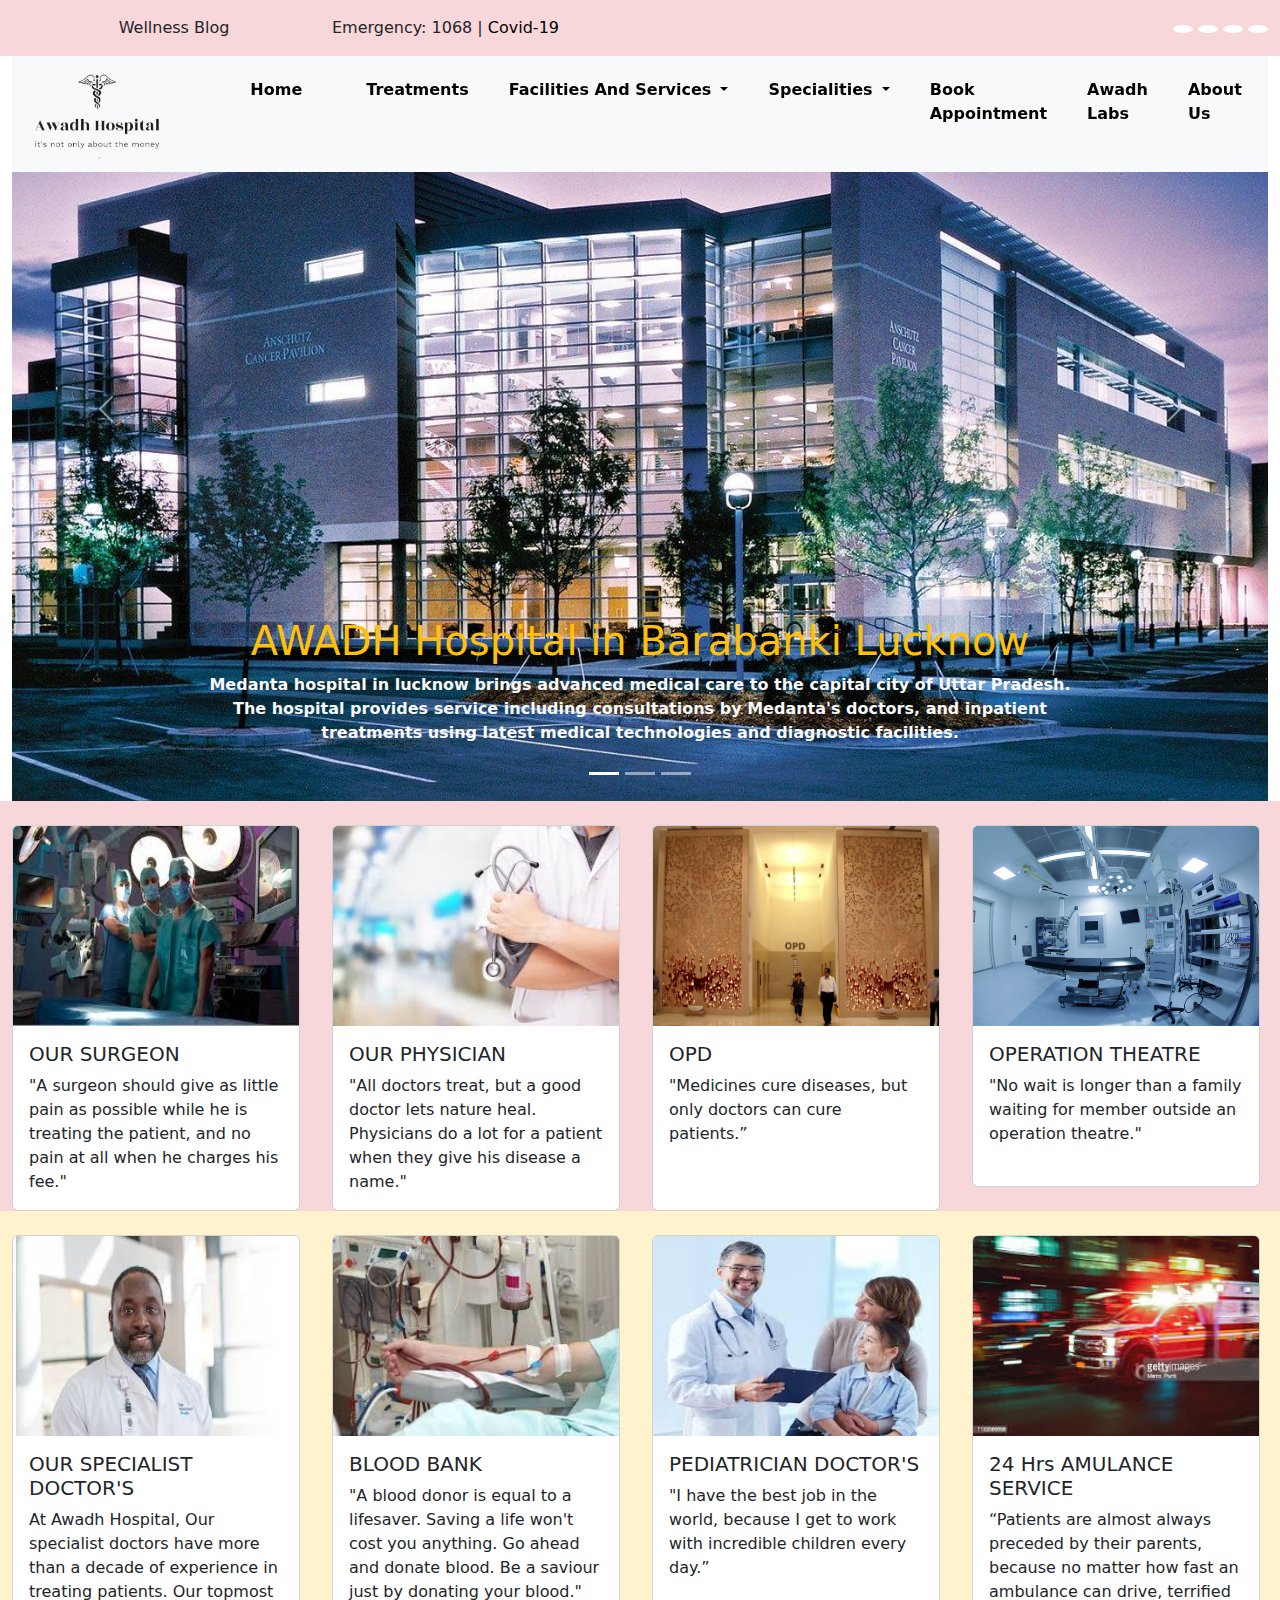
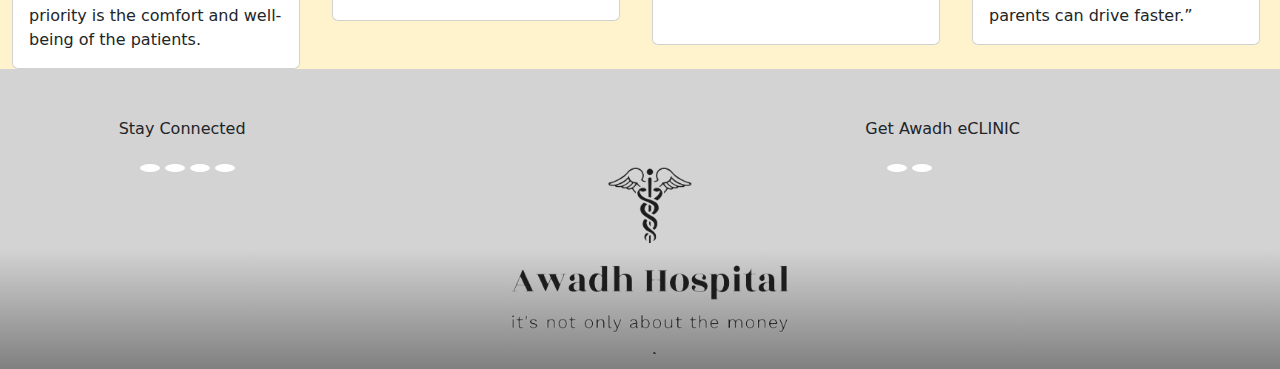
<file: HOSPITAL/index.html>
<!DOCTYPE html>
<html lang="en">
<head>
    <meta charset="UTF-8">
    <meta name="viewport" content="width=device-width, initial-scale=1.0">
    <link rel="stylesheet" href="css/bootstrap.css">
    <link rel="stylesheet" href="https://cdnjs.cloudflare.com/ajax/libs/font-awesome/6.5.1/css/all.min.css" integrity="sha512-DTOQO9RWCH3ppGqcWaEA1BIZOC6xxalwEsw9c2QQeAIftl+Vegovlnee1c9QX4TctnWMn13TZye+giMm8e2LwA==" crossorigin="anonymous" referrerpolicy="no-referrer" />
    <script src="js/bootstrap.bundle.js"></script>
    <link rel="stylesheet" href="css/style.css">
    <title>Awadh Hospital</title>
</head>
<body>
    <!-- container start -->
    <div class="container-fluid">
      <!--- headline start-->
      <div class="container-fluid fixed-top m-0">
    <div class="row bg-danger-subtle ">
        <div class="col-sm-1"></div>
        <div class="col-sm-2 mt-3 "><i class="fa-solid fa-heart-pulse"></i> Wellness Blog</div>
        <div class="col-sm-3 mt-3"><i class="fa-solid fa-phone"></i>Emergency: 1068 | <a class="tn" href="">Covid-19</a></div>
        <div class="col-sm-6 text-end">
            <!-- social mdia icon -->
            <ul class="smi mt-3">
                <li><i class="fa-brands fa-facebook "></i></li>
                <li><i class="fa-brands fa-instagram"></i></li>
                <li><i class="fa-brands fa-twitter"></i></li>
                <li><i class="fa-brands fa-linkedin"></i></li>
            </ul>
        </div>
        </div>
        <!--- headline start-->
        <!-- navbar start-->
        <div class="row">
            <div class="col-sm-12">
                <nav class="navbar navbar-expand-lg bg-body-tertiary">
                    <div class="container-fluid">
                      <a class="navbar-brand" href="#"><img src="images/logo.png" alt="" height="90px"></a>
                      <button class="navbar-toggler" type="button" data-bs-toggle="collapse" data-bs-target="#navbarSupportedContent" aria-controls="navbarSupportedContent" aria-expanded="false" aria-label="Toggle navigation">
                        <span class="navbar-toggler-icon"></span>
                      </button>
                      <div class="collapse navbar-collapse " id="navbarSupportedContent">
                        <ul class="navbar-nav me-auto mb-2 mb-lg-0">
                          <li class="nav-item ms-2">
                            <a class="nav-link active ms-5 " aria-current="page" href="index.html"><b>Home</b></a>
                          </li>
                          <li class="nav-item ms-5">
                            <a class="nav-link active " href="#"><b>Treatments</b></a>
                          </li>
                          <li class="nav-item dropdown ms-4 ">
                            <a class="nav-link dropdown-toggle active " href="#" role="button" data-bs-toggle="dropdown" aria-expanded="false">
                              <b>Facilities And Services</b>
                            </a>
                            <ul class="dropdown-menu bg-danger-subtle ms-5">
                              <li><a class="dropdown-item " href="#">Emergency & Trauma Care</a></li>
                              <li><a class="dropdown-item " href="#">Wards & Rooms</a></li>
                              <li><a class="dropdown-item" href="#">Medicine Delivery</a></li>
                              <li><a class="dropdown-item " href="#">Labs Tests & Diagnostics</a></li>
                              <li><a class="dropdown-item " href="#">Book Homecare</a></li>
                            </ul>
                          </li>
                          <li class="nav-item dropdown ms-4">
                            <a class="nav-link dropdown-toggle active " href="#" role="button" data-bs-toggle="dropdown" aria-expanded="false">
                              <b>Specialities</b>
                            </a>
                            <ul class="dropdown-menu bg-danger-subtle ms-4">
                              <li><a class="dropdown-item " href="cancer.html">Institute of Liver Transplation and Regenerative Medicine</a></li>
                              <li><a class="dropdown-item " href="cancer.html">Heart hospital</a></li>
                              <li><a class="dropdown-item " href="cancer.html">Cancer Institute</a></li>
                              <li><a class="dropdown-item " href="cancer.html">Institute of Neuroscience</a></li>
                              <li><a class="dropdown-item " href="cancer.html">Kidney and Urology</a></li>
                            </ul>
                          </li>
                          <li class="nav-item ms-4">
                            <a class="nav-link active " aria-current="page" href="Appointment.html"><b>Book Appointment</b></a>
                          </li>
                          <li class="nav-item ms-4">
                            <a class="nav-link active " aria-current="page" href="lab.html"><b>Awadh Labs</b></a>
                          </li>
                          <li class="nav-item ms-4">
                            <a class="nav-link active " aria-current="page" href="aboutus.html"><b>About Us</b></a>
                          </li>
                          <li class="nav-item ms-5">
                            <a class="nav-link active " aria-current="page" href="feedback.html"><b>Share Your Feedback</b></a>
                          </li>
                        </ul>
                        
                      </div>
                    </div>
                  </nav>
            </div>
        </div>
        </div>

        <!-- navbar end-->

        <!-- slider start -->
        <div id="carouselExampleCaptions" class="carousel slide mt-3">
          <div class="carousel-indicators ">
            <button type="button" data-bs-target="#carouselExampleCaptions" data-bs-slide-to="0" class="active" aria-current="true" aria-label="Slide 1"></button>
            <button type="button" data-bs-target="#carouselExampleCaptions" data-bs-slide-to="1" aria-label="Slide 2"></button>
            <button type="button" data-bs-target="#carouselExampleCaptions" data-bs-slide-to="2" aria-label="Slide 3"></button>
          </div>
          <div class="carousel-inner">
            <div class="carousel-item active">
              <img src="images/hospital6.jpg" class="d-block w-100" alt="...">
              <div class="carousel-caption d-none d-md-block">
                <h1 class="text-warning">AWADH Hospital in Barabanki Lucknow</h1>
                <p class="text-light"><b>Medanta hospital in lucknow brings advanced medical care to the capital city of Uttar Pradesh. The hospital provides service including consultations by Medanta's doctors, and inpatient treatments using latest medical technologies and diagnostic facilities.</b></p>
              </div>
            </div>
            <div class="carousel-item">
              <img src="images/bed.jpg" class="d-block w-100 " alt="...">
              <div class="carousel-caption d-none d-md-block">
                <h1 class="text-primary">Awadh Hospital Patient Ward Room</h1>
                <p class="text-danger"><b>Patient had full faith in God and left everything to the doctors. The doctors and nurses here take good care of you."</b></p>
              </div>
            </div>
            <div class="carousel-item">
              <img src="images/ot.jpg" class="d-block w-100" alt="...">
              <div class="carousel-caption d-none d-md-block">
                <h1>Use of Latest Technology</h1>
                <p class="text-danger"><b>Awadh Hospital has sophisticated infrastructure, medical equipment and technology suited to dealing with complicated cases</b></p>
              </div>
            </div>
          </div>
          <button class="carousel-control-prev" type="button" data-bs-target="#carouselExampleCaptions" data-bs-slide="prev">
            <span class="carousel-control-prev-icon" aria-hidden="true"></span>
            <span class="visually-hidden">Previous</span>
          </button>
          <button class="carousel-control-next" type="button" data-bs-target="#carouselExampleCaptions" data-bs-slide="next">
            <span class="carousel-control-next-icon" aria-hidden="true"></span>
            <span class="visually-hidden">Next</span>
          </button>
        </div>

        <!--slider end  -->
        <!--cards start -->
        <div class="row bg-danger-subtle">
          <div class="col-sm-3 mt-4 ms">
            <div class="card" style="width: 18rem;">
              <img src="images/hospital3.jpg" class="card-img-top" alt="..." height="200px">
              <div class="card-body">
                <h5 class="card-title">OUR SURGEON</h5>
                <p class="card-text">"A surgeon should give as little pain as possible while he is treating the patient, and no pain at all when he charges his fee."</p>
                
              </div>
            </div>
          </div>
          <div class="col-sm-3 mt-4">
            <div class="card" style="width: 18rem;">
              <img src="images/hospital4.jpg" class="card-img-top" alt="..." height="200px">
              <div class="card-body">
                <h5 class="card-title">OUR PHYSICIAN</h5>
                <p class="card-text"> "All doctors treat, but a good doctor lets nature heal. Physicians do a lot for a patient when they give his disease a name."</p>
                
              </div>
            </div>
          </div>
          <div class="col-sm-3 mt-4">
            <div class="card" style="width: 18rem;">
              <img src="images/hospital5.jpg" class="card-img-top" alt="..." height="200px">
              <div class="card-body">
                <h5 class="card-title">OPD</h5>
                <p class="card-text">"Medicines cure diseases, but only doctors can cure patients.” &nbsp; &nbsp; &nbsp; &nbsp; &nbsp; &nbsp; &nbsp; &nbsp; &nbsp; &nbsp; &nbsp; &nbsp; &nbsp; &nbsp; &nbsp; &nbsp; &nbsp; &nbsp; &nbsp; &nbsp; &nbsp; &nbsp; &nbsp; &nbsp;&nbsp; &nbsp; &nbsp; &nbsp; &nbsp; &nbsp; &nbsp; &nbsp; &nbsp; &nbsp; &nbsp; &nbsp;&nbsp; &nbsp; &nbsp; &nbsp; &nbsp; &nbsp; &nbsp; &nbsp; &nbsp; &nbsp; &nbsp; &nbsp;&nbsp; &nbsp; &nbsp; &nbsp; &nbsp; &nbsp; &nbsp; &nbsp; &nbsp; &nbsp; &nbsp; &nbsp;</p>
                
              </div>
            </div>
          </div>
          <div class="col-sm-3 mt-4">
            <div class="card" style="width: 18rem;">
              <img src="images/ot.jpg" class="card-img-top" alt="..." height="200px">
              <div class="card-body">
                <h5 class="card-title">OPERATION THEATRE</h5>
                <p class="card-text">"No wait is longer than a family waiting for member outside an operation theatre." &nbsp; &nbsp; &nbsp; &nbsp; &nbsp; &nbsp; &nbsp; &nbsp; &nbsp; &nbsp; &nbsp; &nbsp; &nbsp; &nbsp; &nbsp; &nbsp; &nbsp; &nbsp;&nbsp; &nbsp; &nbsp; &nbsp; &nbsp; &nbsp; &nbsp; &nbsp; &nbsp; &nbsp; &nbsp; &nbsp;</p>
                
              </div>
            </div>
          </div>
        </div>
        
        <div class="row bg-warning-subtle">
          <div class="col-sm-3 mt-4 ms">
            <div class="card" style="width: 18rem;">
              <img src="images/doctor.jpg" class="card-img-top" alt="..." height="200px">
              <div class="card-body">
                <h5 class="card-title">OUR SPECIALIST DOCTOR'S</h5>
                <p class="card-text">At Awadh Hospital, Our specialist doctors have more than a decade of experience in treating patients. Our topmost priority is the comfort and well-being of the patients.</p>
                
              </div>
            </div>
          </div>
          <div class="col-sm-3 mt-4">
            <div class="card" style="width: 18rem;">
              <img src="images/blood.jpg" class="card-img-top" alt="..." height="200px">
              <div class="card-body">
                <h5 class="card-title">BLOOD BANK</h5>
                <p class="card-text">"A blood donor is equal to a lifesaver. Saving a life won't cost you anything. Go ahead and donate blood. Be a saviour just by donating your blood."</p>
                
              </div>
            </div>
          </div>
          <div class="col-sm-3 mt-4">
            <div class="card" style="width: 18rem;">
              <img src="images/child.jpg" class="card-img-top" alt="..." height="200px">
              <div class="card-body">
                <h5 class="card-title">PEDIATRICIAN DOCTOR'S</h5>
                <p class="card-text">"I have the best job in the world, because I get to work with incredible children every day.” &nbsp; &nbsp; &nbsp; &nbsp; &nbsp; &nbsp; &nbsp; &nbsp; &nbsp; &nbsp; &nbsp; &nbsp; &nbsp; &nbsp; &nbsp; &nbsp; &nbsp; &nbsp; &nbsp; &nbsp; &nbsp; &nbsp; &nbsp; &nbsp; &nbsp; &nbsp; &nbsp; &nbsp; &nbsp; &nbsp; &nbsp; &nbsp; &nbsp; &nbsp; &nbsp; &nbsp; &nbsp; &nbsp; &nbsp; &nbsp; &nbsp; &nbsp; &nbsp; &nbsp; &nbsp; &nbsp; &nbsp;</p>
                
              </div>
            </div>
          </div>
          <div class="col-sm-3 mt-4">
            <div class="card" style="width: 18rem;">
              <img src="images/ambulences.jpg" class="card-img-top" alt="..." height="200px">
              <div class="card-body">
                <h5 class="card-title">24 Hrs AMULANCE SERVICE</h5>
                <p class="card-text">“Patients are almost always preceded by their parents, because no matter how fast an ambulance can drive, terrified parents can drive faster.”</p>
                
              </div>
            </div>
          </div>
        </div>
        <!-- cards end -->
        <!-- footer start -->
        <div class="row focolor  footer">
          
          <div class="col-sm-1"></div>
          <div class="col-sm-3 mt-5">Stay Connected</div>
          <div class="col-sm-1"></div>
          <div class="col-sm-3 mt-5 "></div>
          
          <div class="col-sm-3 mt-5">Get Awadh eCLINIC</div>
          <div class="col-sm-1"></div>
          
          
          
          <div class="col-sm-4  ms-5">
            <ul class="smi  ms-5">
              <li><i class="fa-brands fa-facebook "></i></li>
              <li><i class="fa-brands fa-instagram"></i></li>
              <li><i class="fa-brands fa-twitter"></i></li>
              <li><i class="fa-brands fa-linkedin"></i></li>
            </ul>
          </div>
          
          <div class="col-sm-3"><img src="images/logo.png" height="200px"></div>
          
          
          <div class="col-sm-3"><ul class="smi  ms-5">
            <li><i class="fa-brands fa-app-store-ios"></i></li>
            <li><i class="fa-brands fa-google-play"></i></li>
          </ul></div>
          <div class="col-sm-1"></div>
          </div>
        
      <!-- footer start -->
        <!-- container end -->
    </div>

</body>
</html>
</file>
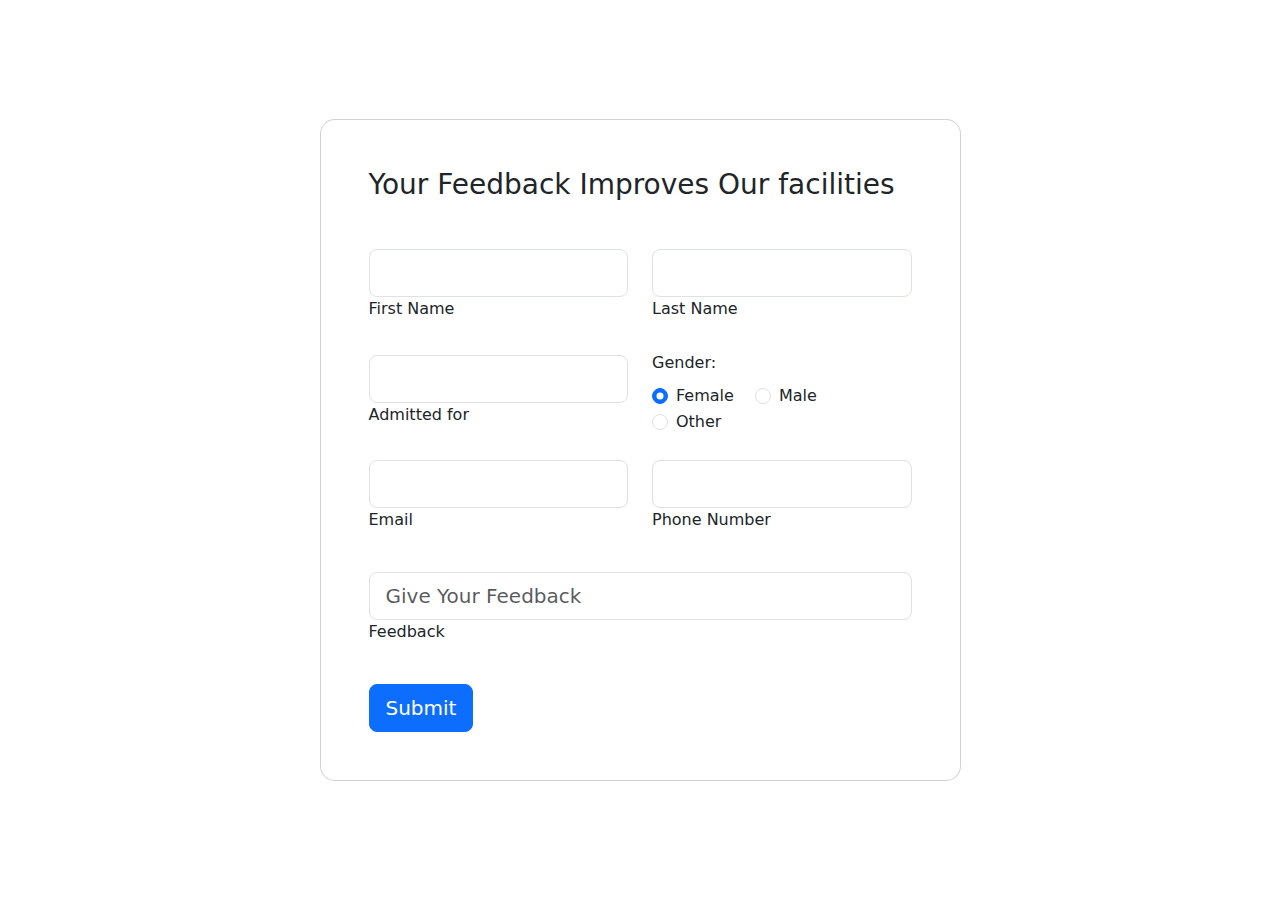
<file: HOSPITAL/feedback.html>
<!DOCTYPE html>
<html lang="en">
<head>
    <meta charset="UTF-8">
    <meta name="viewport" content="width=device-width, initial-scale=1.0">
    <link rel="stylesheet" href="css/bootstrap.css">
    <link rel="stylesheet" href="https://cdnjs.cloudflare.com/ajax/libs/font-awesome/6.5.1/css/all.min.css" integrity="sha512-DTOQO9RWCH3ppGqcWaEA1BIZOC6xxalwEsw9c2QQeAIftl+Vegovlnee1c9QX4TctnWMn13TZye+giMm8e2LwA==" crossorigin="anonymous" referrerpolicy="no-referrer" />
    <script src="js/bootstrap.bundle.js"></script>
    <title>Awadh Institute registration Form</title>
</head>
<body>
    <section class="vh-100 gradient-custom">
        <div class="container py-5 h-100">
          <div class="row justify-content-center align-items-center h-100">
            <div class="col-12 col-lg-9 col-xl-7">
              <div class="card shadow-2-strong card-registration" style="border-radius: 15px;">
                <div class="card-body p-4 p-md-5"> 
                  <h3 class="mb-4 pb-2 pb-md-0 mb-md-5">Your Feedback Improves Our facilities</h3>
                  <form>
      
                    <div class="row">
                      <div class="col-md-6 mb-4">
      
                        <div class="form-outline">
                          <input type="text" id="firstName" class="form-control form-control-lg" />
                          <label class="form-label" for="firstName">First Name</label>
                        </div>
      
                      </div>
                      <div class="col-md-6 mb-4">
      
                        <div class="form-outline">
                          <input type="text" id="lastName" class="form-control form-control-lg" />
                          <label class="form-label" for="lastName">Last Name</label>
                        </div>
      
                      </div>
                    </div>
      
                    <div class="row">
                      <div class="col-md-6 mb-4 d-flex align-items-center">
      
                        <div class="form-outline datepicker w-100">
                          <input type="text" class="form-control form-control-lg" id="birthdayDate" />
                          <label for="birthdayDate" class="form-label">Admitted for</label>
                        </div>
      
                      </div>
                      <div class="col-md-6 mb-4">
      
                        <h6 class="mb-2 pb-1">Gender: </h6>
      
                        <div class="form-check form-check-inline">
                          <input class="form-check-input" type="radio" name="inlineRadioOptions" id="femaleGender"
                            value="option1" checked />
                          <label class="form-check-label" for="femaleGender">Female</label>
                        </div>
      
                        <div class="form-check form-check-inline">
                          <input class="form-check-input" type="radio" name="inlineRadioOptions" id="maleGender"
                            value="option2" />
                          <label class="form-check-label" for="maleGender">Male</label>
                        </div>
      
                        <div class="form-check form-check-inline">
                          <input class="form-check-input" type="radio" name="inlineRadioOptions" id="otherGender"
                            value="option3" />
                          <label class="form-check-label" for="otherGender">Other</label>
                        </div>
      
                      </div>
                    </div>
      
                    <div class="row">
                      <div class="col-md-6 mb-4 pb-2">
      
                        <div class="form-outline">
                          <input type="email" id="emailAddress" class="form-control form-control-lg" />
                          <label class="form-label" for="emailAddress">Email</label>
                        </div>
      
                      </div>
                      <div class="col-md-6 mb-4 pb-2">
      
                        <div class="form-outline">
                          <input type="tel" id="phoneNumber" class="form-control form-control-lg" />
                          <label class="form-label" for="phoneNumber">Phone Number</label>
                        </div>
      
                      </div>
                    </div>
      
                    <div class="row">
                      <div class="col-12">
      
                        <input type="text-area" id="Feedback" class="form-control form-control-lg" placeholder="Give Your Feedback" />
                        <label class="form-label select-label">Feedback</label>
      
                      </div>
                    </div>
      
                    <div class="mt-4 pt-2">
                      <input class="btn btn-primary btn-lg" type="submit" value="Submit" />
                    </div>
      
                  </form>
                </div>
              </div>
            </div>
          </div>
        </div>
      </section>
</body>
</html>
</file>
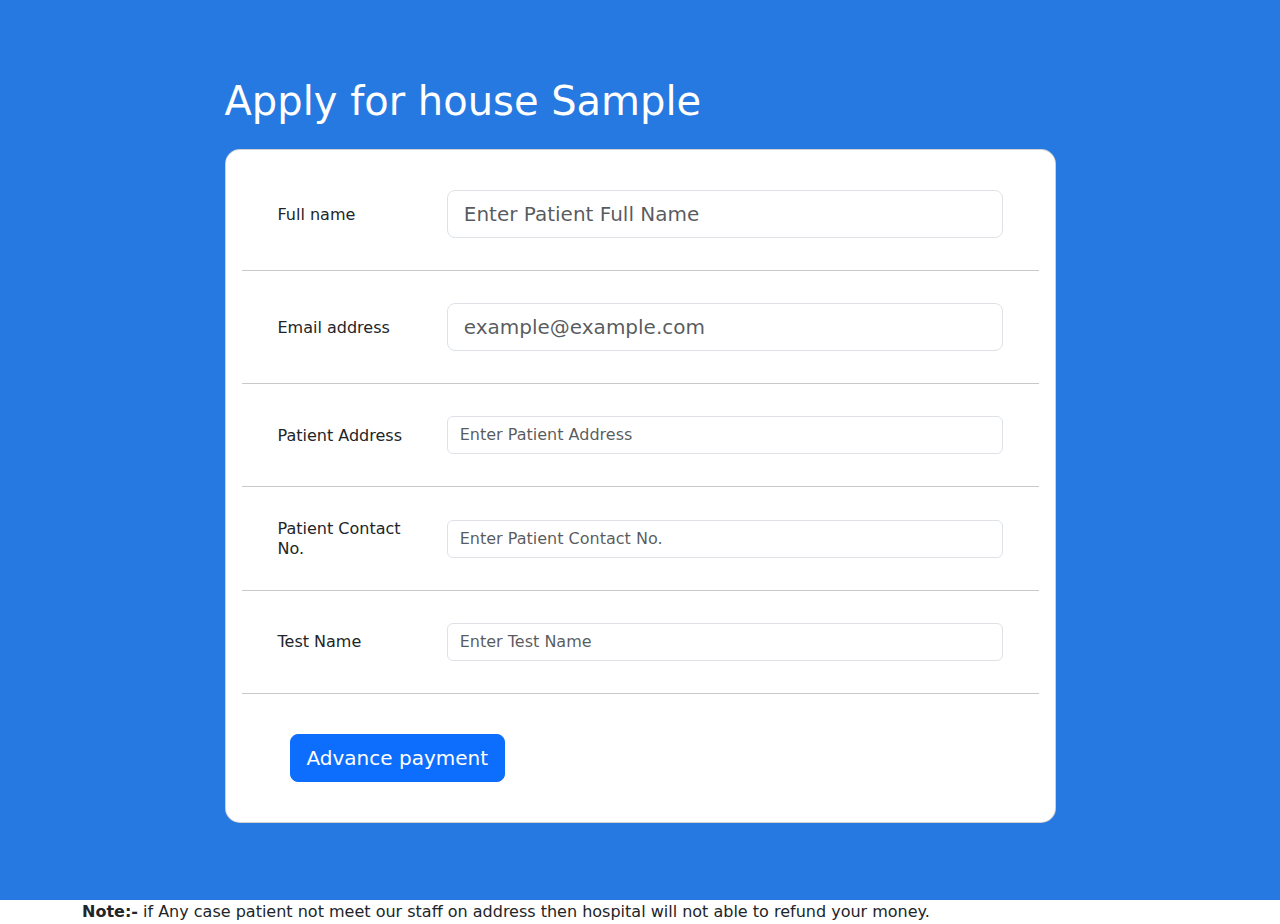
<file: HOSPITAL/lab.html>
<!DOCTYPE html>
<html lang="en">
<head>
    <meta charset="UTF-8">
    <meta name="viewport" content="width=device-width, initial-scale=1.0">
    <link rel="stylesheet" href="css/bootstrap.css">
    <link rel="stylesheet" href="https://cdnjs.cloudflare.com/ajax/libs/font-awesome/6.5.1/css/all.min.css" integrity="sha512-DTOQO9RWCH3ppGqcWaEA1BIZOC6xxalwEsw9c2QQeAIftl+Vegovlnee1c9QX4TctnWMn13TZye+giMm8e2LwA==" crossorigin="anonymous" referrerpolicy="no-referrer" />
    <script src="js/bootstrap.bundle.js"></script>
    <title>Awadh Labs</title>
</head>
<body>
    <section class="vh-100" style="background-color: #2779e2;">
        <div class="container h-100">
          <div class="row d-flex justify-content-center align-items-center h-100">
            <div class="col-xl-9">
      
              <h1 class="text-white mb-4">Apply for house Sample </h1>
      
              <div class="card" style="border-radius: 15px;">
                <div class="card-body">
      
                  <div class="row align-items-center pt-4 pb-3">
                    <div class="col-md-3 ps-5">
      
                      <h6 class="mb-0">Full name</h6>
      
                    </div>
                    <div class="col-md-9 pe-5">
      
                      <input type="text" class="form-control form-control-lg" placeholder="Enter Patient Full Name" />
      
                    </div>
                  </div>
      
                  <hr class="mx-n3">
      
                  <div class="row align-items-center py-3">
                    <div class="col-md-3 ps-5">
      
                      <h6 class="mb-0">Email address</h6>
      
                    </div>
                    <div class="col-md-9 pe-5">
      
                      <input type="email" class="form-control form-control-lg" placeholder="example@example.com" />
      
                    </div>
                  </div>
      
                  <hr class="mx-n3">
      
                  <div class="row align-items-center py-3">
                    <div class="col-md-3 ps-5">
      
                      <h6 class="mb-0">Patient Address</h6>
      
                    </div>
                    <div class="col-md-9 pe-5">
      
                      <input type="text" class="form-control" rows="3" placeholder="Enter Patient Address "></textarea>
      
                    </div>
                  </div>
      
                  <hr class="mx-n3">
      
                  <div class="row align-items-center py-3">
                    <div class="col-md-3 ps-5">
      
                      <h6 class="mb-0">Patient Contact No.</h6>
      
                    </div>
                    <div class="col-md-9 pe-5">
      
                      <input type="text" class="form-control" rows="3" placeholder="Enter Patient Contact No."></textarea>
      
                    </div>
                  </div>
      
                  <hr class="mx-n3">
                  <div class="row align-items-center py-3">
                    <div class="col-md-3 ps-5">
      
                      <h6 class="mb-0">Test Name</h6>
      
                    </div>
                    <div class="col-md-9 pe-5">
      
                      <input type="text" class="form-control" rows="3" placeholder="Enter Test Name"></textarea>
      
                    </div>
                  </div>

                  <hr class="mx-n3">
      
                  <div class="px-5 py-4">
                    <button type="submit" class="btn btn-primary btn-lg">Advance payment</button>
                  </div>
      
                </div>
              </div>
      
            </div>
          </div>
          <p><b>Note:-</b> if Any case patient not meet our staff on address then hospital will not able to refund your money.</p>
        </div>
        
      </section>
</body>
</html>
</file>
<file: HOSPITAL/css/style.css>
.smi{
    list-style-type:none;
   
}
.smi li{
    display: inline-block;
    background-color: white;
   
    padding: 4px 10px;
    border-radius: 50%;
}
.tn{
    text-decoration: none;
    color: black;
}
.footer{
    height: 300px;
}
.focolor{
    background: linear-gradient( lightgrey 60%, grey 100%);
}
</file>
